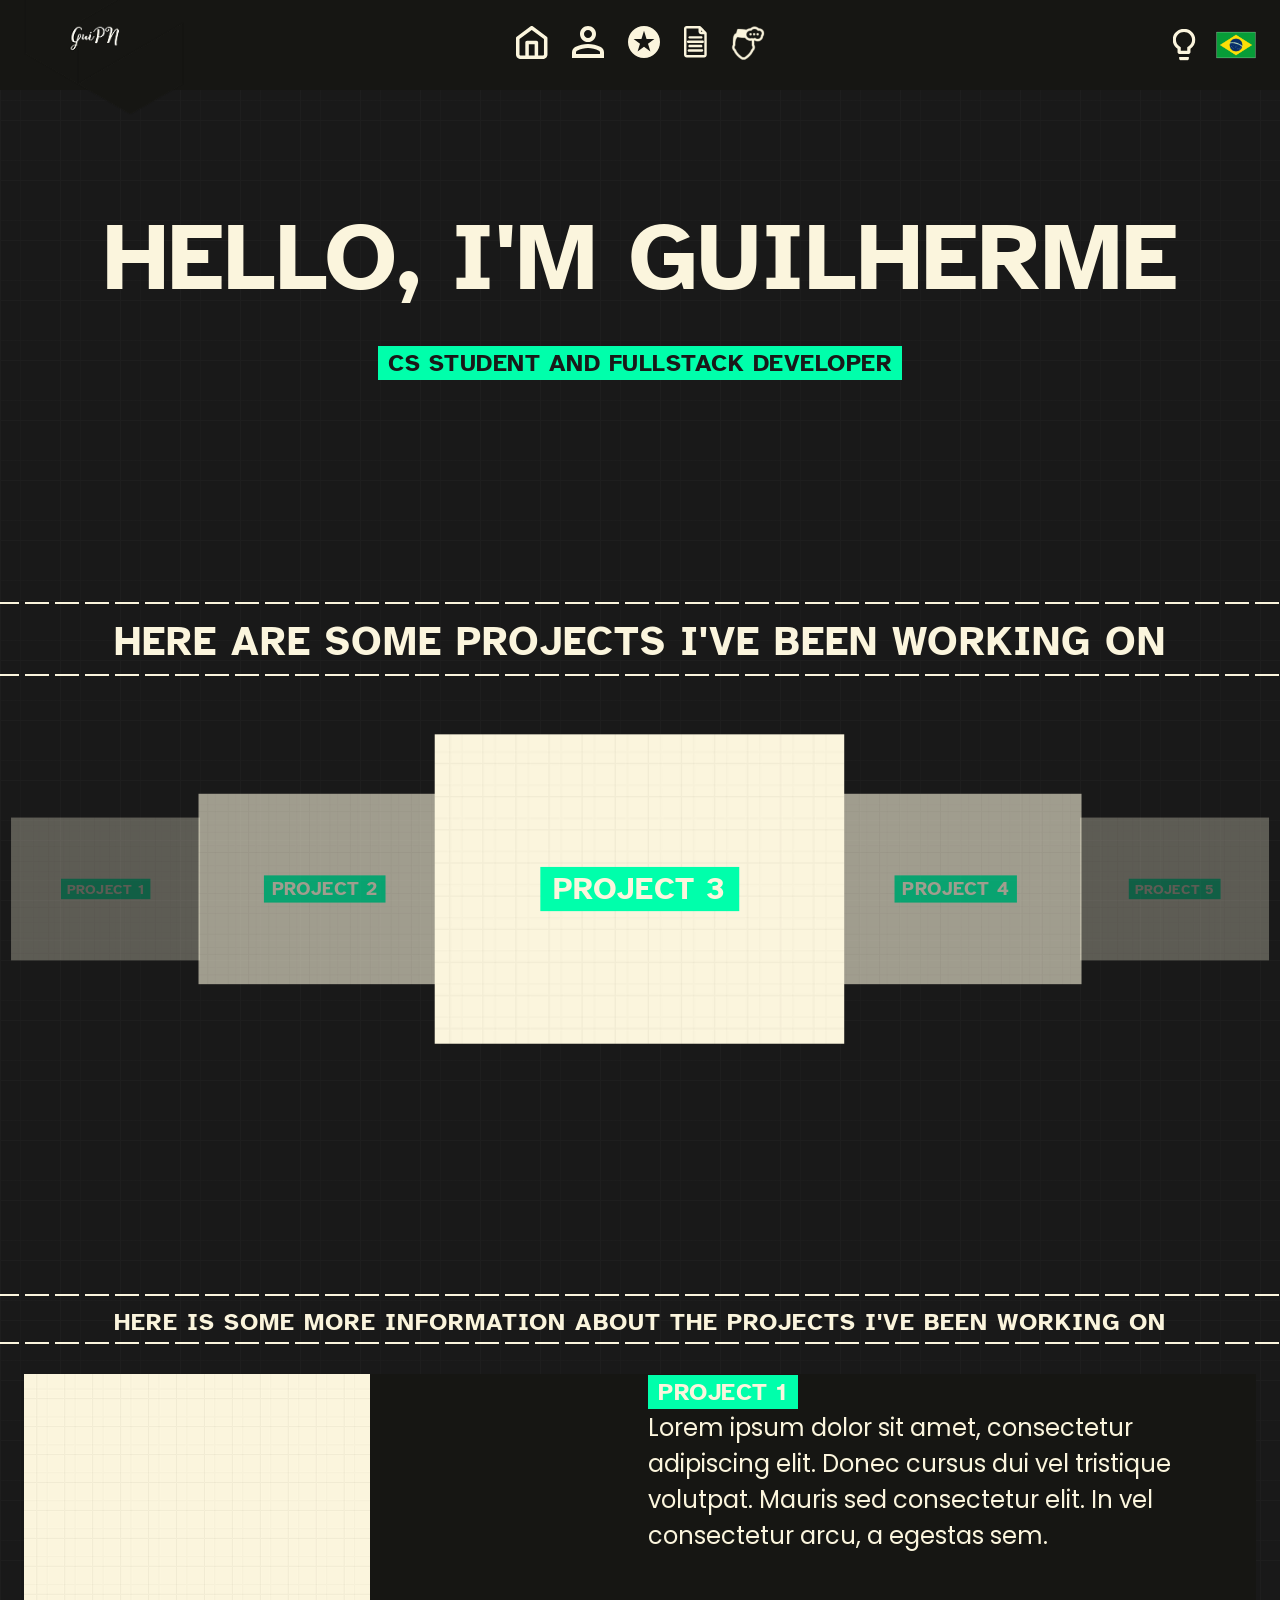
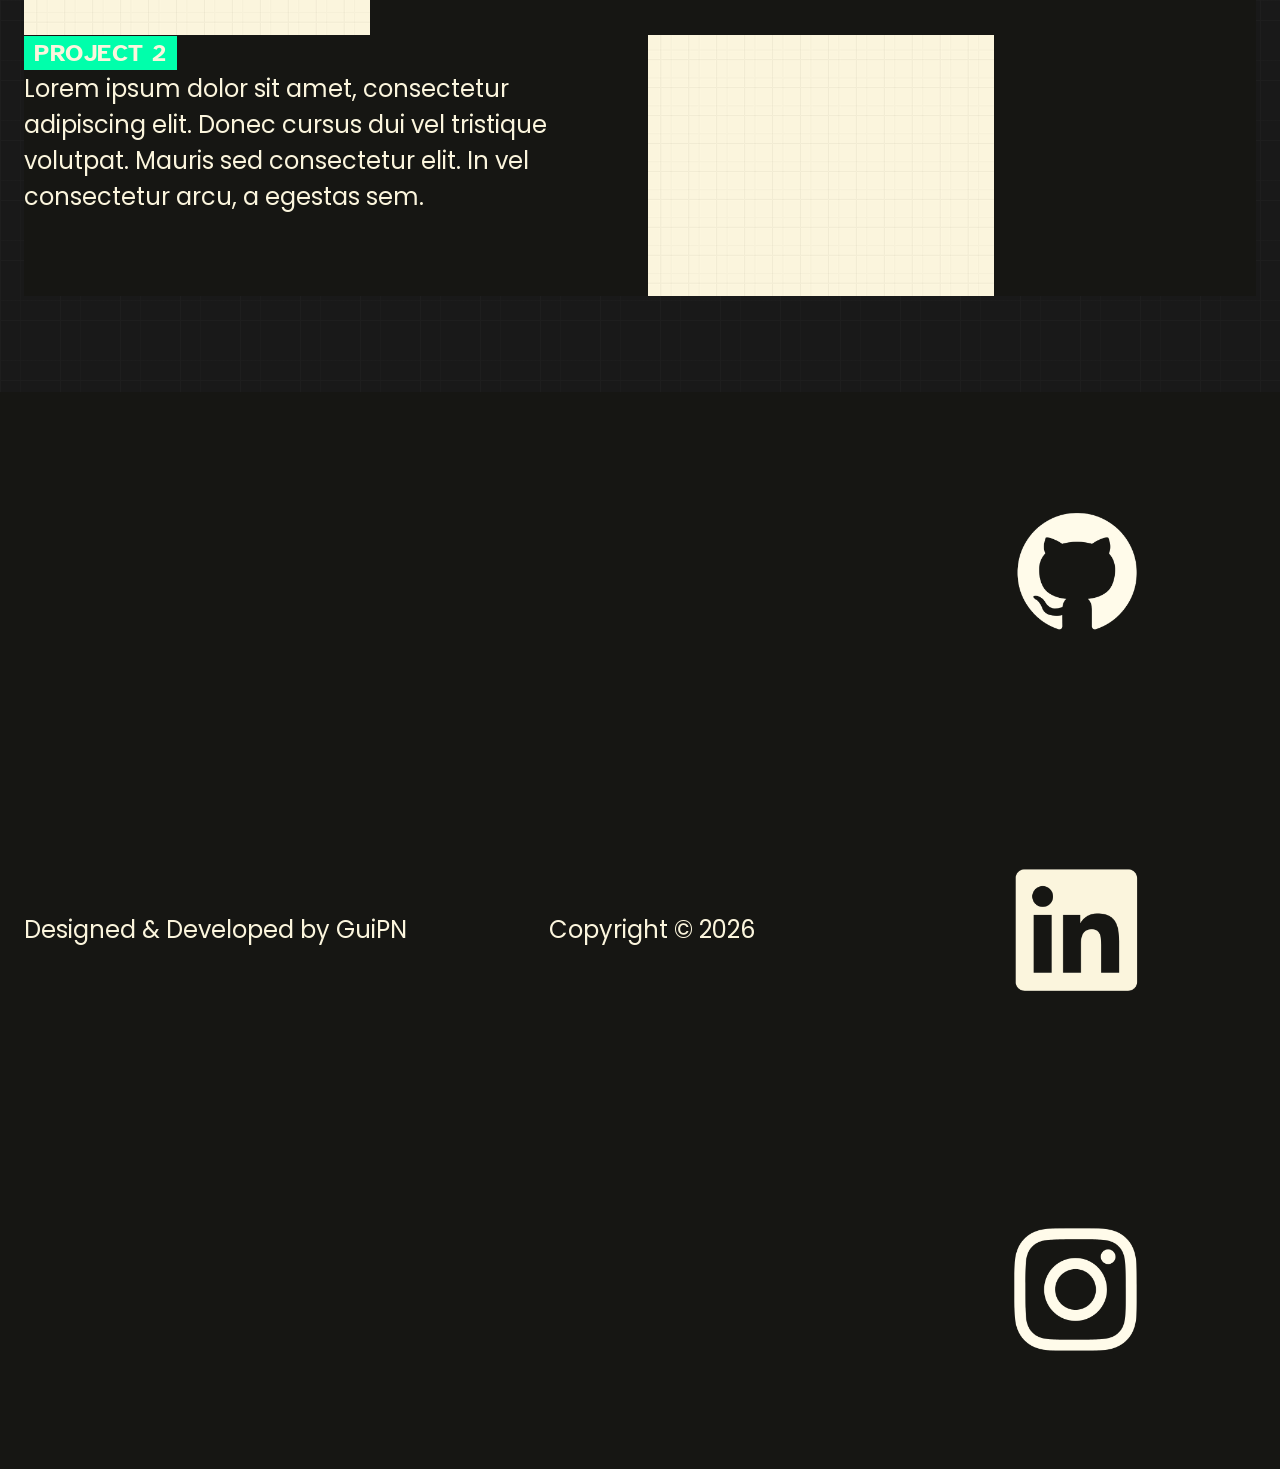
<file: Portfolio Web Page/index.html>
<!DOCTYPE html>
<html lang="en">
<head>
    <meta charset="UTF-8">
    <meta name="viewport" content="width=device-width, initial-scale=1.0">
    
    <title>GuiPN | Portfolio</title>
    <meta name="author" content="Guilherme Parnaíba Nunes">
    <meta name="description" content="Portfolio of Guilherme Parnaíba Nunes, Computer Science student and Fullstack Developer.">
    <link rel="icon" type="image/svg+xml" href="src/assets/logos/guipn-dark-logo.png">
    
    <link rel="stylesheet" href="src/css/global.css">
    <link rel="stylesheet" href="src/css/layout.css">
    <link rel="stylesheet" href="src/css/theme.css">

    <link rel="preconnect" href="https://fonts.googleapis.com">
    <link rel="preconnect" href="https://fonts.gstatic.com" crossorigin>
    <link href="https://fonts.googleapis.com/css2?family=Atkinson+Hyperlegible:wght@400;700&family=Poppins:wght@300;400;600;700&display=swap" rel="stylesheet">
</head>
<body>
    <header>
        <div class="container">
            <div class="logo">
            <a href="#home" aria-label="GuiPN Homepage">
                <img src="src/assets/logos/guipn-dark-logo.png" alt="GuiPN Logo">
            </a>
            </div>

            <nav aria-label="Main navigation">
                <ul>
                    <li><a href="#home" aria-label="Home">
                        <img src="src/assets/icons/nav/Home-light.svg" alt="" id="home">
                        </a>
                    </li>
                    <li><a href="#about" aria-label="About">
                        <img src="src/assets/icons/nav/About-light.svg" alt="" id="about">
                        </a>
                    </li>
                    <li><a href="#projects" aria-label="Projects">
                        <img src="src/assets/icons/nav/Projects-light.svg" alt="" id="projects">
                        </a>
                    </li>
                    <li><a href="#curriculum" aria-label="Curriculum Vitae">
                        <img src="src/assets/icons/nav/CV-light.svg" alt="" id="cv">
                        </a>
                    </li>
                    <li><a href="#thoughts" aria-label="Thoughts">
                        <img src="src/assets/icons/nav/Thoughts-light.svg" alt="" id="thoughts">
                        </a>
                    </li>
                </ul>
            </nav>

            <div class="controls">
                <button class="light-bubble" aria-label="Toggle theme">
                <img src="src/assets/icons/nav/Dim-OFF-LIGHT.svg" alt="" class="default">
                <img src="src/assets/icons/nav/Dim-ON-GREEN.svg" alt="" class="hover">
                </button>
                <button class="language-flag" aria-label="Change language">
                    <img src="src/assets/icons/flags/Brasil-flag.svg" alt="" class="default">
                    <img src="src/assets/icons/flags/USA-flag.svg" alt="" class="hover">
                </button>
            </div>   
        </div>
    </header>
    <main>
        <section id="home" class="hero">
            <div class="container">
                <h1>Hello, I'm Guilherme</h1>
                <p class="subtitle" id="hero-subtitle">CS student and fullstack developer</p>
            </div>
        </section>
        <section class="projects-preview">
            <h2>Here are some projects I've been working on</h2>
            <div class="container">
                <div class="projects-grid projects-grid--flowing">
                    <article class="project-card project-card--flowing">
                        <img src="src/assets/images/Light-Quad-BG.png" alt="Screenshot of Project 1 interface">
                        <p class="subtitle">Project 1</p>
                    </article>
                    <article class="project-card project-card--flowing">
                        <img src="src/assets/images/Light-Quad-BG.png" alt="Screenshot of Project 2 interface">
                        <p class="subtitle">Project 2</p>
                    </article>
                    <article class="project-card project-card--flowing">
                        <img src="src/assets/images/Light-Quad-BG.png" alt="Screenshot of Project 3 interface">
                        <p class="subtitle">Project 3</p>
                    </article>
                    <article class="project-card project-card--flowing">
                        <img src="src/assets/images/Light-Quad-BG.png" alt="Screenshot of Project 4 interface">
                        <p class="subtitle">Project 4</p>
                    </article>
                    <article class="project-card project-card--flowing"">
                        <img src="src/assets/images/Light-Quad-BG.png" alt="Screenshot of Project 5 interface">
                        <p class="subtitle">Project 5</p>
                    </article>
                </div>
            </div>
        </section>
        <section id="projects" class="projects-details">
            <h3>Here is some more information about the projects I've been working on</h3>
            <div class="container">
                <div class="project-grid project-grid--static">
                    <article class="project-card project-card--static">
                        <img src="src/assets/images/Light-Quad-BG.png" alt="Screenshot of Project 1 interface">
                        <div class="project-card project-card--static--info">
                            <p class="subtitle">Project 1</p>
                            <p class="project-static-details-text">Lorem ipsum dolor sit amet, consectetur adipiscing
                                elit. Donec cursus dui vel tristique volutpat. Mauris sed consectetur elit. 
                                In vel consectetur arcu, a egestas sem. </p>
                        </div>
                    </article>
                    <article class="project-card project-card--static">
                        <div class="project-card project-card--static--info">
                            <p class="subtitle">Project 2</p>
                            <p class="project-details-text">Lorem ipsum dolor sit amet, consectetur adipiscing
                                elit. Donec cursus dui vel tristique volutpat. Mauris sed consectetur elit. 
                                In vel consectetur arcu, a egestas sem. </p>
                        </div>
                        <img src="src/assets/images/Light-Quad-BG.png" alt="Screenshot of Project 2 interface">
                    </article>
                </div>
            </div>
        </section>
    </main>
    <footer>
        <div class="container">
            <p class="footer-text">Designed & Developed by GuiPN</p>
            <p class="footer-text">Copyright © 2026</p>
            <div class="socials">
                <ul>
                    <li><a href="#github" aria-label="GuiPN GitHub">
                        <img src="src/assets/icons/socials/GitHub-Light.svg" alt="">
                        </a>
                    </li>
                    <li><a href="#linkedin" aria-label="GuiPN LinkedIn">
                        <img src="src/assets/icons/socials/LinkedIn-Light.svg" alt="">
                        </a>
                    </li>
                    <li><a href="#instagram" aria-label="GuiPN Instagram">
                        <img src="src/assets/icons/socials/Instagram-Light.svg" alt="">
                        </a>
                    </li>
                </ul>
            </div>
        </div>
    </footer>
</body>
</html>
</file>
<file: Portfolio Web Page/src/css/global.css>
/* RESET */

*,
*::before,
*::after {
  box-sizing: border-box;
}

* {
  margin: 0;
  padding: 0;
}

/* VARIABLES */

:root {
  --font-main: "Atkinson Hyperlegible", sans-serif;
  --font-readable: "Poppins", sans-serif;

  --font-size-base: 24px;
  --font-bold: 800;
}

/* BASE */

body {
  font-family: var(--font-main);
  font-size: var(--font-size-base);
  line-height: 1.5;
}

/* ELEMENTS */

a {
  text-decoration: none;
  color: inherit;
}

button {
  border: none;
  background: none;
  cursor: pointer;
  font: inherit;
}

img {
  max-width: 100%;
  display: block;
}

ul {
  list-style: none;
}

h1, h2, h3, h4 {
  font-family: var(--font-main);
  font-synthesis: none;
  text-transform: uppercase;
  font-weight: var(--font-bold);
}

p {
  font-family: var(--font-readable);
}

.text-center {
  text-align: center;
}

.hidden {
  display: none;
}
</file>
<file: Portfolio Web Page/src/css/layout.css>
/* CONTAINER */

.container {
  max-width: 1315px;
  margin: 0 auto;
  padding: 0 24px;
}

/* SECTION SPACING */

section {
  padding: 6rem 0;
}

/* HEADER */

header {
  position: relative;
}

header .container {
  position: relative;
  display: flex;
  align-items: center;
  justify-content: center; 
  height: 90px; 
}

/* NAVIGATION */

nav {
  display: flex;
  justify-content: center;
}

nav ul {
  display: flex;
  gap: 1.5rem;
}

/* CONTROLS */

.controls {
  position: absolute;
  display: flex;
  right: 24px; /* Container padding */  
  gap: 12px;
}

/* LOGO */

.logo {
  position: absolute;
  left: 24px; /* Container padding */  
  top: 50%;
  transform: translateY(-50%);
}

.logo img {
  height: 140px; /* bigger than header height */
}

/* HERO */

.hero .container {
  display: flex;
  flex-direction: column;
  align-items: center;
  text-align: center;
  gap: 1rem;
}

/* PROJECT */

/* PROJECTS PREVIEW */

.projects-preview {
    display: block;
}

.projects-grid--flowing {
  display: flex;
  justify-content: center;
  align-items: center;
  padding: 4rem 0; /* Extra padding so the scaled-up card doesn't get cut off */
}

.project-card--flowing {
  width: 320px;
  transition: transform 0.4s ease, opacity 0.4s ease; 
  position: relative;
  margin: 0 -20px; /* Makes them overlap, kinda cool, not sure about it though */
}

/* 1. The Outermost Cards (1 and 5) */
.project-card--flowing:nth-child(1),
.project-card--flowing:nth-child(5) {
  transform: scale(0.6);
  opacity: 0.3;
  z-index: 1; /* Puts them in the very back */
  margin: 0 -76px; /* I May change this later, it's way too obnoxious */
}

/* 2. The Inner Side Cards (2 and 4) */
.project-card--flowing:nth-child(2),
.project-card--flowing:nth-child(4) {
  transform: scale(0.8);
  opacity: 0.6;
  z-index: 2; /* Sits on top of the outer cards */
  /*margin: 0 20px;*/
}

/* 3. The Center Card (3) */
.project-card--flowing:nth-child(3) {
  transform: scale(1.3); 
  opacity: 1; 
  z-index: 3; /* Sits on top of everything */

  /* Positive margin pushes the adjacent cards slightly away 
     so the center card doesn't hide them too much */
  margin: 0 20px;
}

.project-card--flowing img {
  width: 100%;
  height: auto;
  display: block;
}
  
.project-grid--static {
  display: inline-block;
  grid-template-columns: 1fr 1fr;
  gap: 3rem;
}

.project-card--flowing,
.project-card--static {
  display: flex;
  flex-direction: column;
  gap: 1rem;
}

.project-card--static {
  display: grid;
  grid-template-columns: 1fr 1fr;
}

/* FOOTER */

footer .container {
  display: flex;
  align-items: center;
  justify-content: space-between;
}
</file>
<file: Portfolio Web Page/src/css/theme.css>
/* =========================
   THEME VARIABLES
========================= */

:root {

  /* COLORS */

  --color-bg-global: rgba(25, 25, 25, 1);
  --color-bg-header-footer: rgba(22, 22, 19, 1);

  --color-text-main: rgba(251, 245, 221, 1);
  --color-highlight: rgba(0, 255, 171, 1);


  /* TYPOGRAPHY SCALE */

  --font-size-h1: 96px;
  --font-size-h2: 40px;
  --font-size-h3: 24px;
}

/* =========================
   GLOBAL THEME
========================= */

body {
  background: var(--color-bg-global);
  color: var(--color-text-main);

  background-image:
    linear-gradient(rgb(30, 30, 30) 1px, transparent 1px),
    linear-gradient(90deg, rgb(30, 30, 30) 1px, transparent 1px),

    linear-gradient(rgba(30, 30, 30, 0.7) 1px, transparent 1px),
    linear-gradient(90deg, rgba(30, 30, 30, 0.7) 1px, transparent 1px);

  background-size: 60px 60px;

  background-position:
    0 0,
    0 0,
    0PX 40px,
    20px 0px;
}

/* =========================
   HEADER & FOOTER
========================= */

header,
footer {
  background: var(--color-bg-header-footer);
}

/* =========================
   TYPOGRAPHY
========================= */

h1 {
  font-size: var(--font-size-h1);
}

h2 {
  font-size: var(--font-size-h2);
}

h3 {
  font-size: var(--font-size-h3);
}

h2, h3 { /* Adding dash effect to Text */
  background-image: 
    linear-gradient(to right, var(--color-text-main) 80%, transparent 20%),
    linear-gradient(to right, var(--color-text-main) 80%, transparent 20%);

  background-position: top, bottom;
  background-size: 30px 2px; 
  background-repeat: repeat-x;

  padding: 10px 0px 4px 0px; 
  margin: 30px 0;
  width: 100%;
  text-align: center;
  letter-spacing: 1px;
}

.subtitle {
  display: inline-block;
  padding: 5px 10px;
  background-color: var(--color-highlight);
  font-family: var(--font-main);
  font-synthesis: none;
  text-transform: uppercase;
  font-size: var(--font-size-h3);
  font-weight: var(--font-bold);
  line-height: 1;
  letter-spacing: .5px;

    /* Prevents the text from wrapping to a second line when the card shrinks */
  white-space: nowrap; 
}

#hero-subtitle {
    color: var(--color-bg-global);
}

/* =========================
   NAV ICONS
========================= */

nav {
  transition: all 0.3s ease;
}

nav img:hover{
  transform: scale(1.05);
  filter: brightness(0) saturate(100%) invert(69%) sepia(97%) saturate(382%) hue-rotate(96deg);
}

/* =========================
   CONTROLS
========================= */

.light-bubble {
    position: relative;
    width: 40px;
    height: 40px;
}

.light-bubble img{
    position: absolute;
    top: 50%;
    left: 50%;
    transform: translate(-50%, -50%) scale(1);
    transition: opacity 0.3s ease, transform 0.3 ease;
}

.light-bubble .default {
    width: 22.7px;
    height: 32.43px;
}

.light-bubble .hover {
    width: 34.78px;
    height: 38.84px;
    opacity: 0;
}

.light-bubble:hover .hover {
    opacity: 1;
    transform: translate(-50%, -60%) scale(1.05);
    /*Hover image is bigger, so it needs to be a little higher*/
}

.light-bubble:hover .default {
    opacity: 0;
    transform: translate(-50%, -50%) scale(0.95);
}

.language-flag {
    position: relative;
    width: 40px;
    height: 40px;
}

.language-flag img{
    position: absolute;
    top: 0;
    left: 0;
    width: 100%;
    height: 100%;
    object-fit: contain;
    transition: opacity 0.3s ease;
}

.language-flag .hover {
    opacity: 0;
}

.language-flag:hover .hover {
    opacity: 1;
    transform: scale(1.05);
}

.language-flag:hover .default {
    opacity: 0;
}

/* =========================
   HIGHLIGHTS
========================= */

.highlight {
  color: var(--color-highlight);
}

.highlight-label {
  background: var(--color-highlight);
  color: var(--color-bg-global);
  padding: 4px 8px;
}

/* =========================
   PROJECT CARDS
========================= */

.project-card--flowing,
.project-card--static {
  background: var(--color-bg-header-footer);
}

/* ==============================
   PROJECT PREVIEW TITLE EFFECT
================================= */

.project-card--flowing .subtitle {
  position: absolute;
  top: 50%;
  left: 50%;
  transform: translate(-50%, -50%); 
  
  /* Ensures it always sits on top of the image */
  z-index: 10; 
}
</file>
